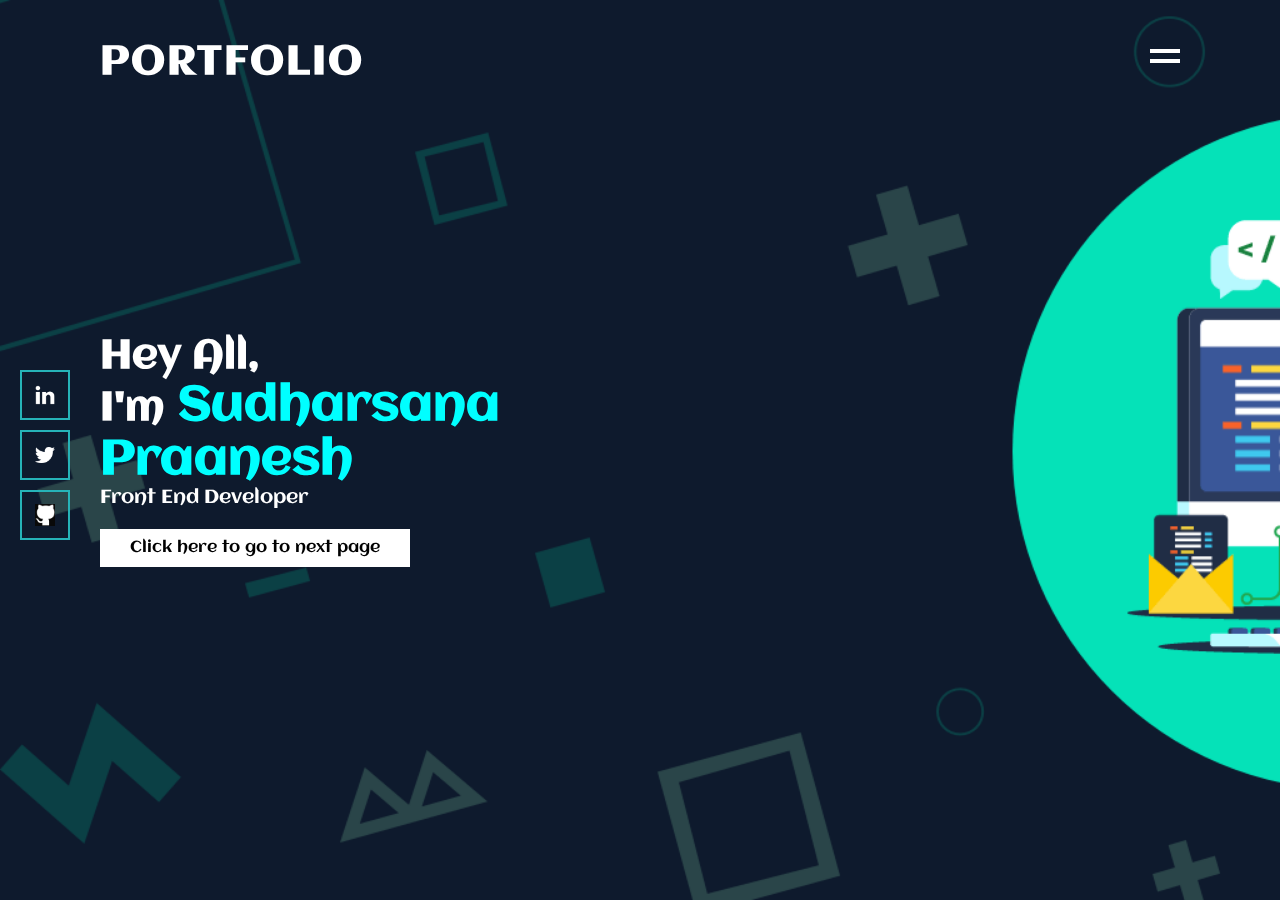
<file: index.html>
<!DOCTYPE html>
<html lang="en">
    <head>
        <meta name="viewport" content="width=device-width,initial-scale=1.0">
        <meta charset="UTF-8">
        <title>
            Praanesh Portfolio
        </title>
        <link rel="stylesheet" href="style.css">
       <link href="https://fonts.googleapis.com/css2?family=Aclonica&family=Pathway+Gothic+One&display=swap" rel="stylesheet">
      </head>
    <body>
        
        <section class="banner" id="sec">
            <header>
                <a href="#" class="logo">Portfolio</a>
                <div id="toggle" onclick="toggle()"></div>
            </header>
            <div class="content">
                <h2>Hey All,<br>I'm<span> Sudharsana Praanesh</span></h2>
                <h3>
                 Front End Developer</h3> 
            <a href="about.html">Click here to go to next page</a></div>
            <ul class="sci">
                <li>
                    <a href="https://www.linkedin.com/in/sudharsanapraanesh"><img src="Images/linkedin.png"></a>
                </li>
                <li>
                    <a href="https://twitter.com/s_praanesh"><img src="Images/twitter.png"></a>
                </li>
                <li>
                    <a href="https://github.com/sudharsanapraanesh"><img src="Images/gitHub.png"></a>
                </li>
            </ul>
        </section>
        <div id="navigation">
            <ul>
                <li>
                    <a href="index.html">Home</a>
                </li>
                 <li>
                    <a href="about.html">About</a>
                </li>
                 <li>
                    <a href="project.html">Projects</a>
                </li>
                 <li>
                    <a href="contact.html">Contact</a>
                </li>
            </ul>
        </div>
        <script type="text/javascript">
    function toggle(){
        var sec = document.getElementById('sec');
        var nav = document.getElementById('navigation');
        sec.classList.toggle('active');
        nav.classList.toggle('active');

    }
</script>
    </body>
</html>
</file>
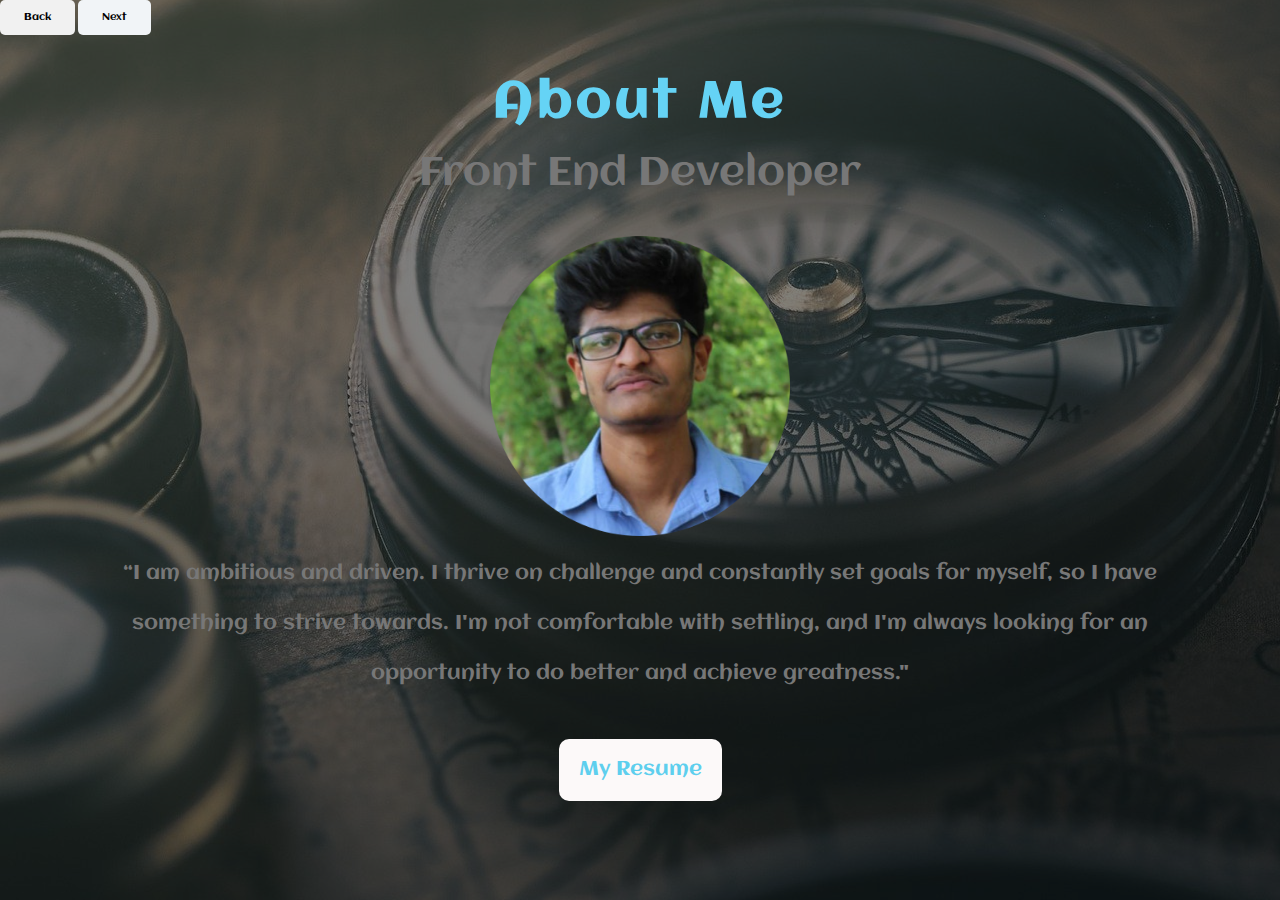
<file: about.html>
<!DOCTYPE html>
<html lang="en">
    <head>
        <meta name="viewport" content="width=device-width,initial-scale=1.0">
        <meta charset="UTF-8">
        <title>
            About Page
        </title>
        <link rel="stylesheet" href="about.css">
       <link href="https://fonts.googleapis.com/css2?family=Aclonica&family=Pathway+Gothic+One&display=swap" rel="stylesheet">
      </head>
      <body>
          <div class="button">
              <a href="index.html" class="previous">Back</a>
               <a href="project.html" class="next">Next</a>
          </div>
          <div class="container">
              <h1>About Me</h1>
              <h2>Front End Developer</h2>
              <div class="image">
                  <img src="./Images/myimage.png" width="300" height="300">
              </div>
              <p>
                  “I am ambitious and driven. I thrive on challenge and constantly set goals for myself, so I have something to strive towards. I'm not comfortable with settling, and I'm always looking for an opportunity to do better and achieve greatness."
              </p>
              <a href="resume.html" class="btn">My Resume</a>
              </div>
      </body>
      </html>
</file>
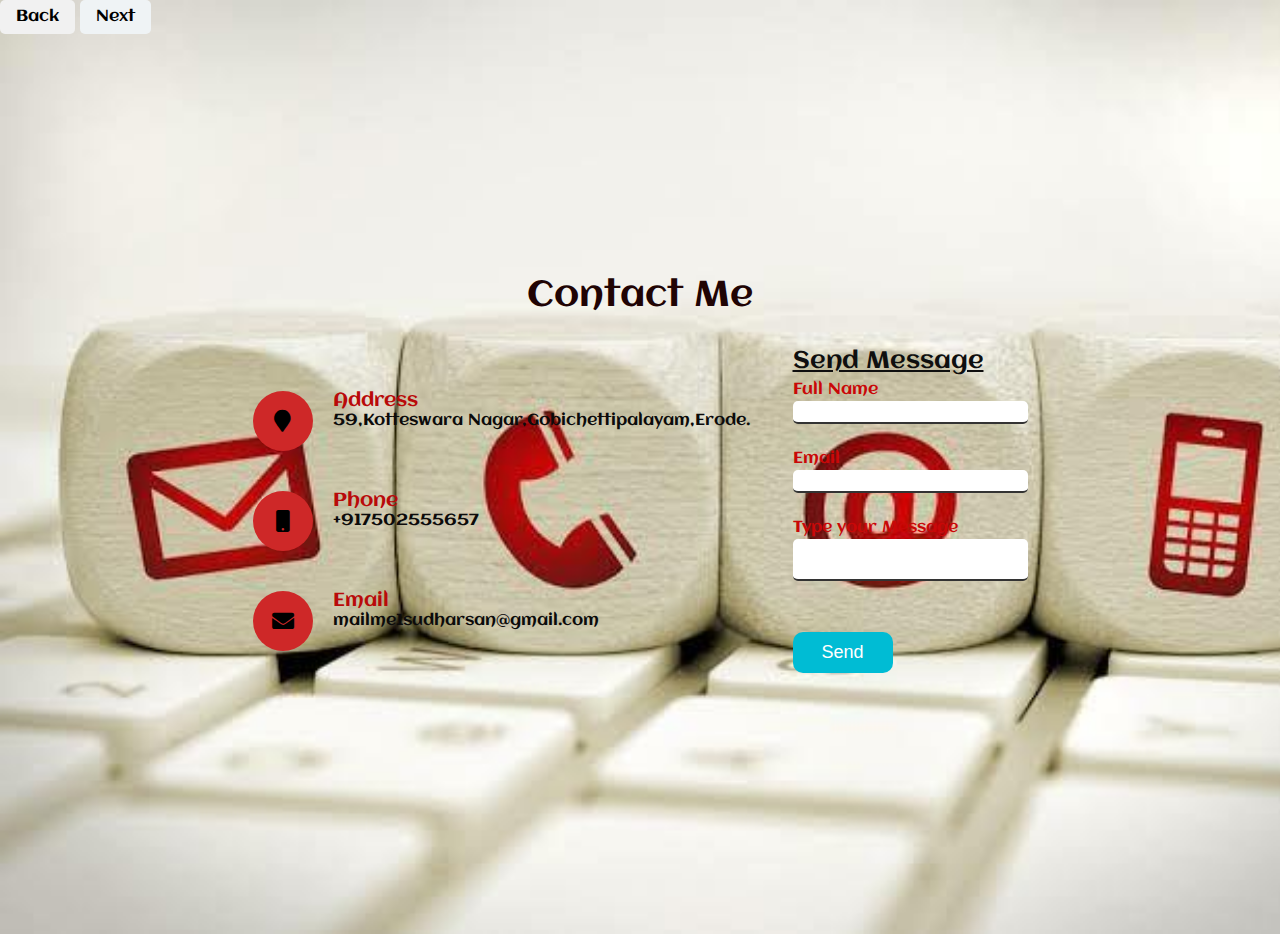
<file: contact.html>
<!DOCTYPE html>
<html lang="en">
    <head>
        <meta name="viewport" content="width=device-width,initial-scale=1.0">
        <meta charset="UTF-8">
        <title>
            Contact Page
        </title>
        <link rel="stylesheet" href="contact.css">
       <link href="https://fonts.googleapis.com/css2?family=Aclonica&family=Pathway+Gothic+One&display=swap" rel="stylesheet">
       <link rel="stylesheet" href="https://cdnjs.cloudflare.com/ajax/libs/font-awesome/5.15.1/css/all.min.css">
      </head>
      <body>
           <div class="button">
              <a href="project.html" class="previous">Back</a>
               <a href="index.html" class="next">Next</a>
          </div>
          <section class="contact">
              <div  class="content">
                  <h2>
                      Contact Me
                  </h2>
              </div>
              <div class="container">
                  <div class="contactinfo">
                      <div class="box">
                          <div class="icon"><i class="fa fa-map-marker" aria-hidden="true"></i></div>
                          <div class="text">
                          <h3>Address</h3>
                          <p>59,Kotteswara Nagar,Gobichettipalayam,Erode.</p>
                      </div>
                      </div>
                      <div class="box">
                          <div class="icon"><i class="fa fa-mobile" aria-hidden="true"></i></div>
                          <div class="text">
                          <h3>Phone</h3>
                          <p>+917502555657</p>
                      </div>
                      </div>
                      <div class="box">
                          <div class="icon"><i class="fa fa-envelope" aria-hidden="true"></i></div>
                          <div class="text">
                          <h3>Email</h3>
                          <p>mailme1sudharsan@gmail.com</p>
                      </div>
                      </div>
                  </div>
                 <div class="ContactForm">
                     <form>
                         <h2>
                             Send Message
                         </h2>
                         <div class="inputBox">
                             <input type="text" name="" required="required">
                             <span>
                                 Full Name
                             </span>
                         </div>
                         <div class="inputBox">
                             <input type="text" name="" required="required">
                             <span>
                                 Email
                             </span>
                         </div>
                         <div class="inputBox">
                             <textarea name="text" required="required"></textarea>
                             <span>Type your Message</span>
                         </div>
                         <div class="inputBox">
                             <input type="submit" name="" value="Send">
                         </div>
                     </form>
                 </div>
              </div>
          </section>
      </body>
      </html>
</file>
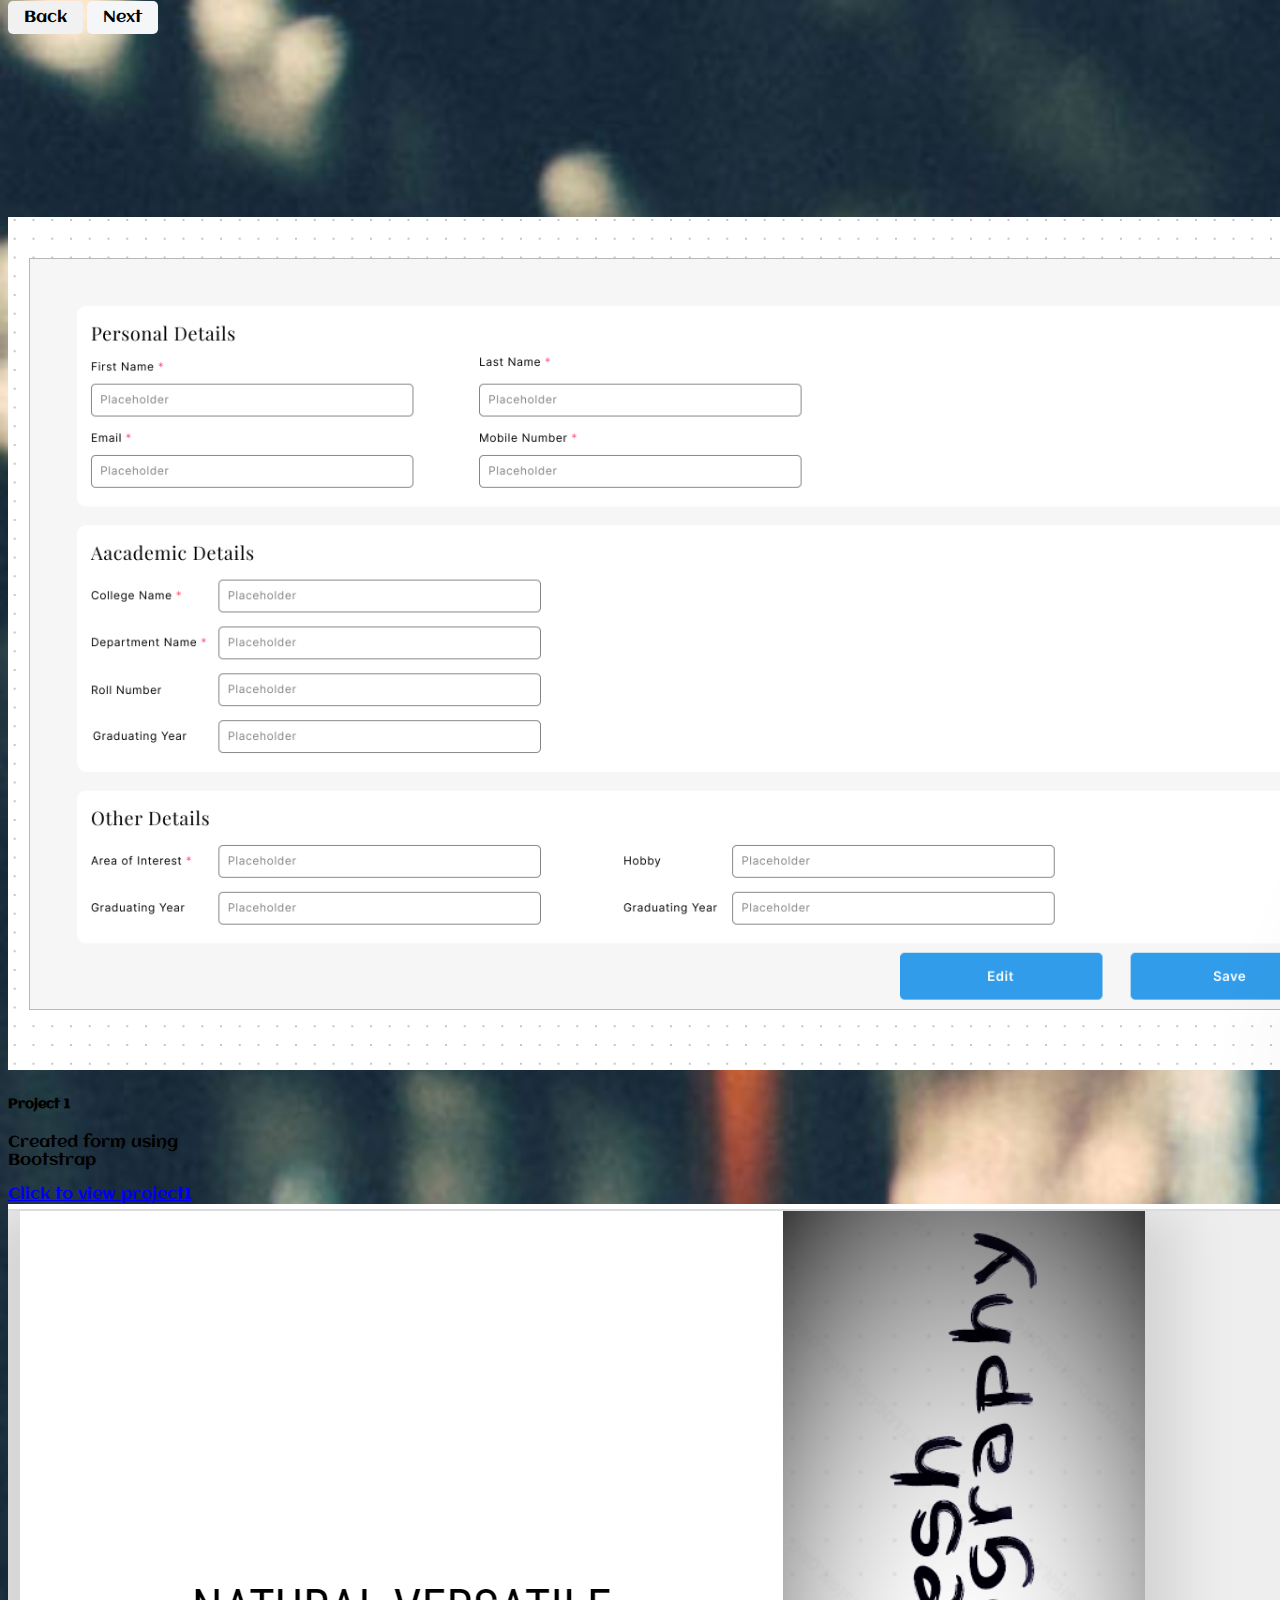
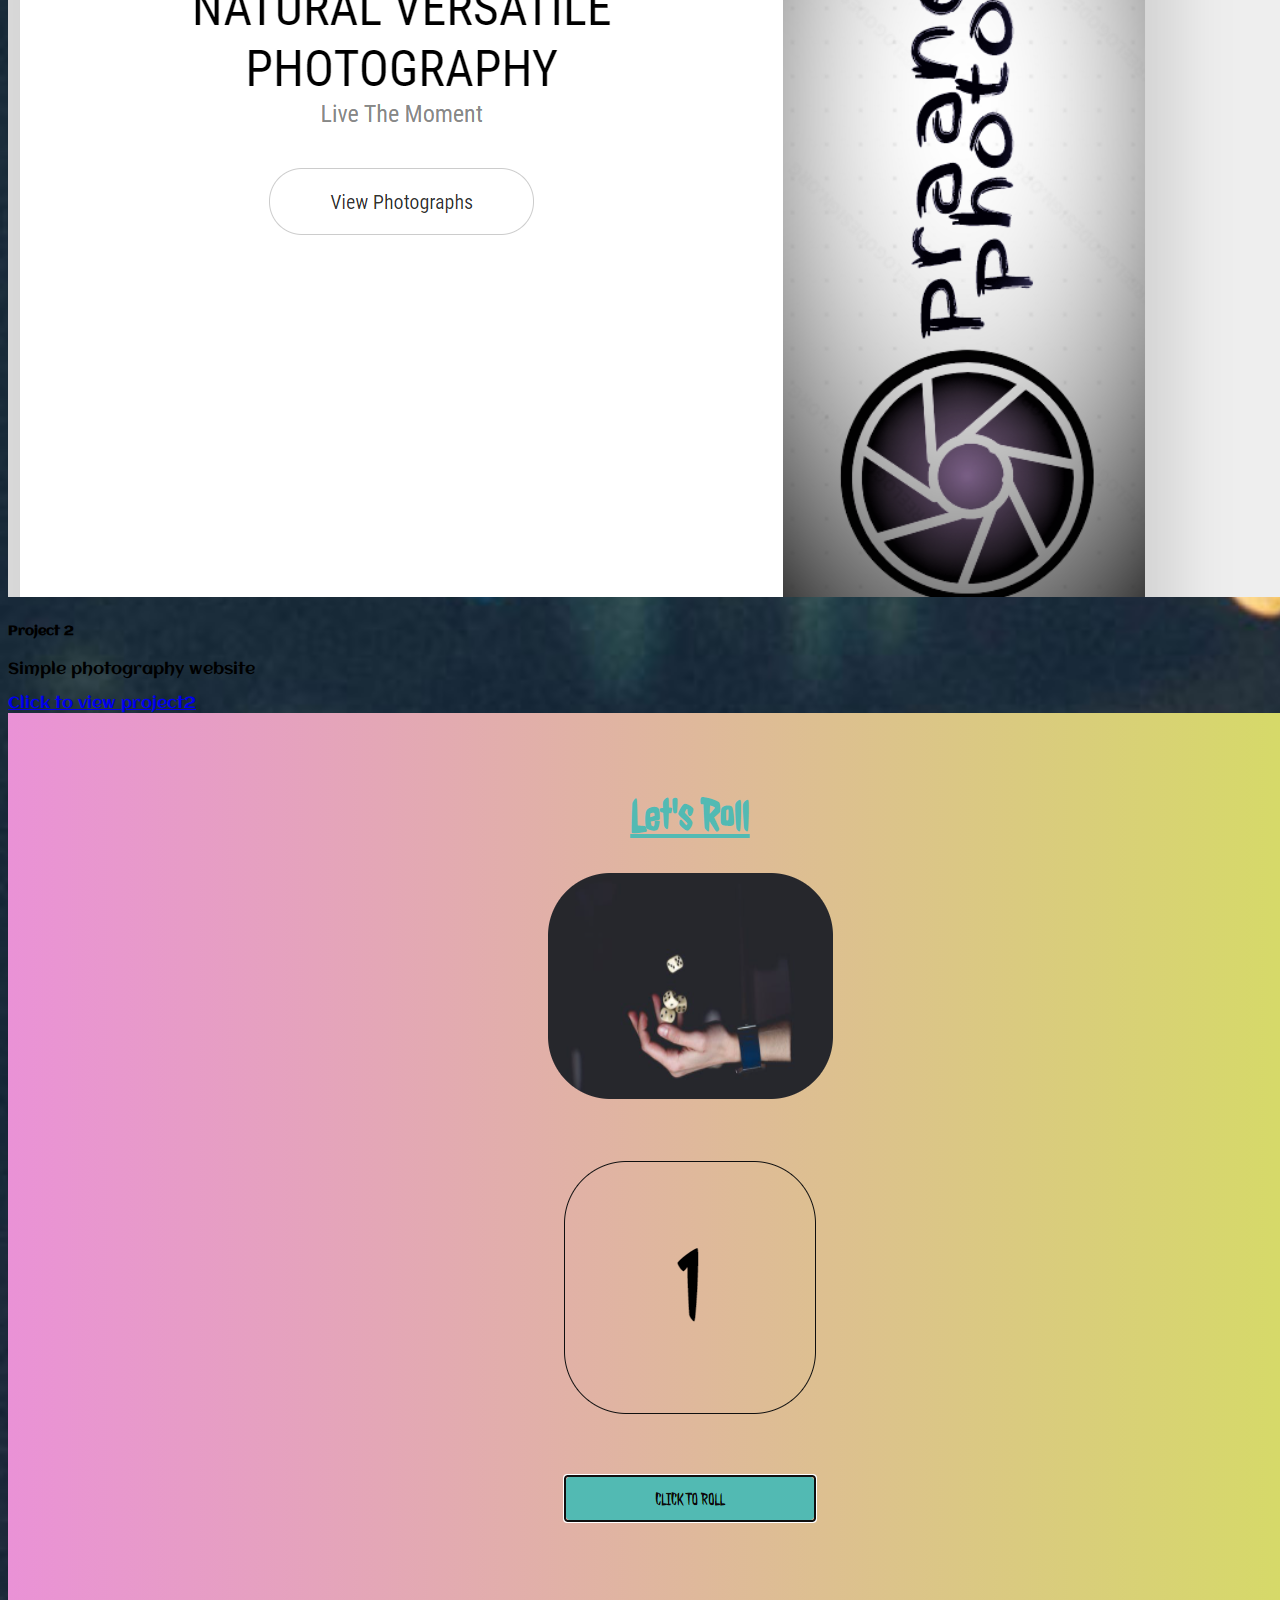
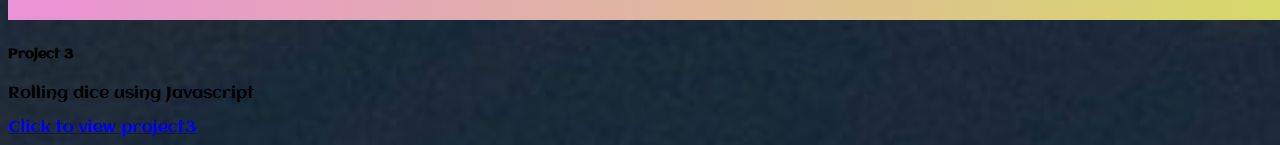
<file: project.html>
<!DOCTYPE html>
<html lang="en">
  <head>
    <meta name="viewport" content="width=device-width,initial-scale=1.0" />
    <meta charset="UTF-8" />
    <title>Project Page</title>
    <link rel="stylesheet" href="project.css" />
    <link
      href="https://fonts.googleapis.com/css2?family=Aclonica&family=Pathway+Gothic+One&display=swap"
      rel="stylesheet"
    />
    <link
      rel="stylesheet"
      href="https://cdn.jsdelivr.net/npm/bootstrap@4.5.3/dist/css/bootstrap.min.css"
      integrity="sha384-TX8t27EcRE3e/ihU7zmQxVncDAy5uIKz4rEkgIXeMed4M0jlfIDPvg6uqKI2xXr2"
      crossorigin="anonymous"
    />
  </head>
  <body>
       <div class="button">
              <a href="about.html" class="previous">Back</a>
               <a href="contact.html" class="next">Next</a>
          </div>
    <div class="container">
      <div class="row justify-content-center">
        <div class="col-md-4">
          <div class="card" style="width: 16rem">
            <img src="Images/proj2.png" class="card-img-top" alt="..." />
            <div class="card-body text-center">
              <h5 class="card-title">Project 1</h5>
              <p class="card-text">Created form using Bootstrap</p>
              <a href="https://sudharsanapraanesh.github.io/task-2/" class="btn btn-primary">Click to view project1</a>
            </div>
          </div>
        </div>
        <div class="col-md-4">
          <div class="card" style="width: 16rem">
            <img src="Images/proj3.png" class="card-img-top" alt="..." />
            <div class="card-body text-center">
              <h5 class="card-title">Project 2</h5>
              <p class="card-text">Simple photography website</p>
              <a href="https://sudharsanapraanesh.github.io/Myphotography/" class="btn btn-primary">Click to view project2</a>
            </div>
          </div>
        </div>
        <div class="col-md-4">
          <div class="card" style="width: 16rem">
            <img src="Images/proj4.png" class="card-img-top" alt="..." />
            <div class="card-body text-center">
              <h5 class="card-title">Project 3</h5>
              <p class="card-text">Rolling dice using Javascript</p>
              <a href="https://sudharsanapraanesh.github.io/Rolling-Dice/" class="btn btn-primary">Click to view project3</a>
            </div>
          </div>
        </div>
      </div>
    </div>
  </body>
</html>
</file>
<file: style.css>
*{
    margin:0;
    padding:0;
    box-sizing: border-box;
    font-family: 'Aclonica', sans-serif;
}
header{
    position:absolute;
    left:0;
    top:0;
    width: 100%;
    display: flex;
    justify-content: space-between;
    padding: 40px 100px;
    z-index:10000;
    transition: 0.6s;
}
header .logo{
    position: relative;
    font-weight: 700;
    color:#fff;
    text-decoration: none;
    font-size: 2.5em;
    text-transform: uppercase;
    letter-spacing: 2px;
    transition: 0.6s;
}
header #toggle{
    position: relative;
    width: 30px;
    height: 30px;
    cursor: pointer;
}
header #toggle:before{
    content: '';
    position: absolute;
    top:9px;
    width:100%;
    height:4px;
    background: #fff;
}
header #toggle:hover{
    background: rgb(65, 193, 224);
}
header #toggle:after{
    content: '';
    position: absolute;
    bottom:7px;
    width:100%;
    height:4px;
    background: #fff;
}
.banner.active header #toggle:before{
    top:50%;
    left: 50%;
    transform: translate(-50%,-50%) rotate(45deg);
}
.banner.active header #toggle:after{
    top:50%;
    left: 50%;
    transform: translate(-50%,-50%) rotate(-45deg);
}

.banner{
    position: relative;
    width:100%;
    min-height:100vh;
    padding:100px;
    background: url(Images/bg.png);
    background-size: cover;
    display:flex;
    align-items: center;
    transition: 0.5s;
    z-index: 2;
}
.banner.active{
    transform: translate(-400px);
}
#navigation{
    position:fixed;
    top:0;
    right:-200px;
    width:400px;
    height:100vh;
    background: linear-gradient(to right,rgb(42, 105, 134) , rgb(180, 88, 88));
    z-index: 1;
    display:grid;
    place-items: center;
    transition: 0.5s;
}
#navigation.active{
    right:0;
}
#navigation ul{
    position: relative;
    display:flex;
    flex-direction: column;
}
#navigation ul li{
    list-style: none;
}
#navigation ul li a{
    color:#fff;
    text-decoration:none;
    display: inline-block;
    font-size: 2em;
    font-weight: 600;
    text-transform: uppercase;
}
#navigation ul li a:hover{
    background: rgb(12, 0, 8);
}
.content{
    max-width: 600px;
}
.content h2{
    color: #fff;
    font-size: 2.5em;
}
.content h2 span{
    color: aqua;
    font-size: 1.2em;
}
.content h3{
    font-size: 1.2em;
    color: #fff;
    font-weight: 300;
}
.content a{
    position: relative;
    display: inline-block;
    margin-top: 20px;
    background: #fff;
    color: #000;
    padding: 10px 30px;
    text-decoration: none;
    font-size: 1em;
    font-weight: 100;
}
.content a:hover{
    background:rgb(105, 204, 243);
}
.sci{
    position: absolute;
    display: flex;
    flex-direction: column;
    left:20px;
}
.sci li{
    list-style: none;
}
.sci li a{
    position: relative;
    display: grid;
    place-items: center;
    width:50px;
    height:50px;
    text-decoration: none;
    border:2px solid rgb(38, 179, 184);
    margin: 10px 0 0;
}
.sci li a:hover{
    background: rgb(137, 217, 241);
}
.sci li a img{
    max-width: 20px;
    filter: invert(1);
}
@media (max-width:768px){
    header{
    padding: 20px 5px;
    }
    .banner{
        padding: 100px 50px 150px;
    }
    .banner h2{
        font-size: 1.8em;
    }
    .banner .conent p,.banner .content a{
        font-size: 1em;
    }
    .banner.active{
        transform: translate(-250px);
    }
    #navigation{
        width: 250px;
    }
    #navigation ul li a{
        font-size: 1.5em;
        margin:5px 0;
    }
    .sci{
        position: absolute;
        bottom:50px;
        right:initial;
        flex-direction: row;
    }
    .sci li a{
        margin:initial;
        margin-right: 10px;
    }
}
</file>
<file: about.css>
*{
    margin:0;
    padding:0;
    box-sizing: border-box;
}
html{
    font-size: 10px;
}
body{
    background: url(Images/backgn.png);
    background-position: 0 1000px;
    font-family: 'Aclonica', sans-serif;
}
.button a{
    text-decoration: none;
    display: inline-block;
    padding: 12px 24px;
}
.previous{
    background-color: #f1f1f1;
    color:black;
     border-radius: 5px;
}
.previous:hover{
    background: rgb(103, 199, 236);
}
.next{
    background-color: #f1f4f7;
    color:black;
    border-radius: 5px;
}
.next:hover{
    background: rgb(103, 199, 236);
}
.container{
    max-width: 1100px;
    margin: 0 auto;
    padding:0 3rem;
    margin-top: 4rem;
    text-align: center;
}
h1{
    color:rgb(101, 211, 245);
    font-size: 5rem;
    font-weight: 700;
    letter-spacing: 4px;
    margin-bottom: 2rem;
}
h2{
    color: #777;
    font-size: 4rem;
    font-weight: 400;
}
.image{
    margin-top: 4rem;
    margin-bottom: 1rem;
}
p{
    font-size: 2rem;
    color:#777;
    line-height: 5rem;
    margin-bottom: 4rem;
}
.btn{
    display: inline-block;
    padding:2rem;
    background:rgb(252, 249, 249);
    font-size: 2rem;
    text-decoration: none;
    color:rgb(94, 207, 238);
    border-radius: 10px;
    transition: background 0.5s;
}
.btn:hover{
    background:black;
}
</file>
<file: contact.css>
*{
    margin: 0;
    padding: 0;
    box-sizing: border-box;
}
body{
    background: url(./Images/contactimage.jpg);
    background-size: cover;
     font-family: 'Aclonica', sans-serif;
}
.button a{
    text-decoration: none;
    display: inline-block;
    padding: 8px 16px;
}
.previous{
    background-color: #f1f1f1;
    color:black;
     border-radius: 5px;
}
.previous:hover{
    background: #5bddee;
}
.next{
    background-color: #eff3f5;
    color:black;
    border-radius: 5px;
}
.next:hover{
    background: #5fd7e7;
}
.contact{
    position:relative;
    min-height: 100vh;
    padding: 50px 100px;
    display: flex;
    justify-content: center;
    align-items: center;
    flex-direction: column;
}
.contact .content h2{
    font-size: 36px;
    font-weight: 500;
    color: rgb(32, 4, 4);
}
.container{
    width: 100%;
    display: flex;
    justify-content: center;
    align-items: center;
    margin-top: 32px;
}
.container .contactinfo{
    width:50%;
    display: flex;
    flex-direction: column;

}
.container .contactinfo .box{
    position:relative;
    padding:20px 0;
    display: flex;
}
.container .contactinfo .box .icon{
    min-width: 60px;
    height: 60px;
    background: rgb(206, 40, 40);
    display: flex;
    justify-content: center;
    align-items: center;
    border-radius: 50%;
    font-size: 22px;
}
.container .contactinfo .box .text{
    display: flex;
    margin-left: 20px;
    font-size: 16px;
    color: rgb(12, 11, 11);
    flex-direction: column;
    font-weight: 300;
}
.container .contactinfo .box .text h3{
    font-weight: 500;
    color: rgb(185, 10, 10);
}
.contactForm{
    width:40%;
    padding: 40px;
    background: rgb(179, 4, 4);
    margin-top: 100px;
}
.ContactForm h2{
    font-size: 24px;
    color: rgb(15, 15, 15);
    font-weight: 500;
    text-decoration: underline;
}
.ContactForm .inputBox{
    position: relative;
    width:100%;
    margin-top: 6px;
}
.ContactForm .inputBox input,.ContactForm .inputBox textarea{
    width:100%;
    padding:5x 0;
    font-size: 18px;
    margin: 20px 0;
    border:none;
    border-bottom: 2px solid #333;
    outline: none;
    resize: none;
    border-radius: 5px;
}
.ContactForm .inputBox span{
    position: absolute;
    left:0;
    color: rgb(201, 8, 8);
}
.ContactForm .inputBox input[type="submit"]{
    width:100px;
    background:#00bcd4;
    color:#fff;
    border:none;
    cursor: pointer;
    padding:10px;
    font-size: 18px;
    border-radius: 10px;
}
@media(max-width:991px){
    .contact{
        padding:50px;
    }
    .container{
        flex-direction: column;
    }
    .container .contactinfo{
        margin-bottom: 40px;
    }
    .container .contactinfo,.ContactForm{
        width:100%;
    }
}
</file>
<file: project.css>
.container{
    margin-top: 15%;
    width: 100%;
    font-family: 'Aclonica', sans-serif;
}
body{
     background: url(Images/projectbg.jpeg);
     background-size: cover;
}
.button a{
    text-decoration: none;
    padding: 8px 16px;
     font-family: 'Aclonica', sans-serif;
}
.previous{
    background-color: #f1f1f1;
    color:black;
     border-radius: 5px;
}
.next{
    background-color: #f4f6f8;
    color:black;
    border-radius: 5px;
}
.previous:hover{
    background: rgb(103, 199, 236);
}
.next:hover{
    background: rgb(103, 199, 236);
}
</file>
